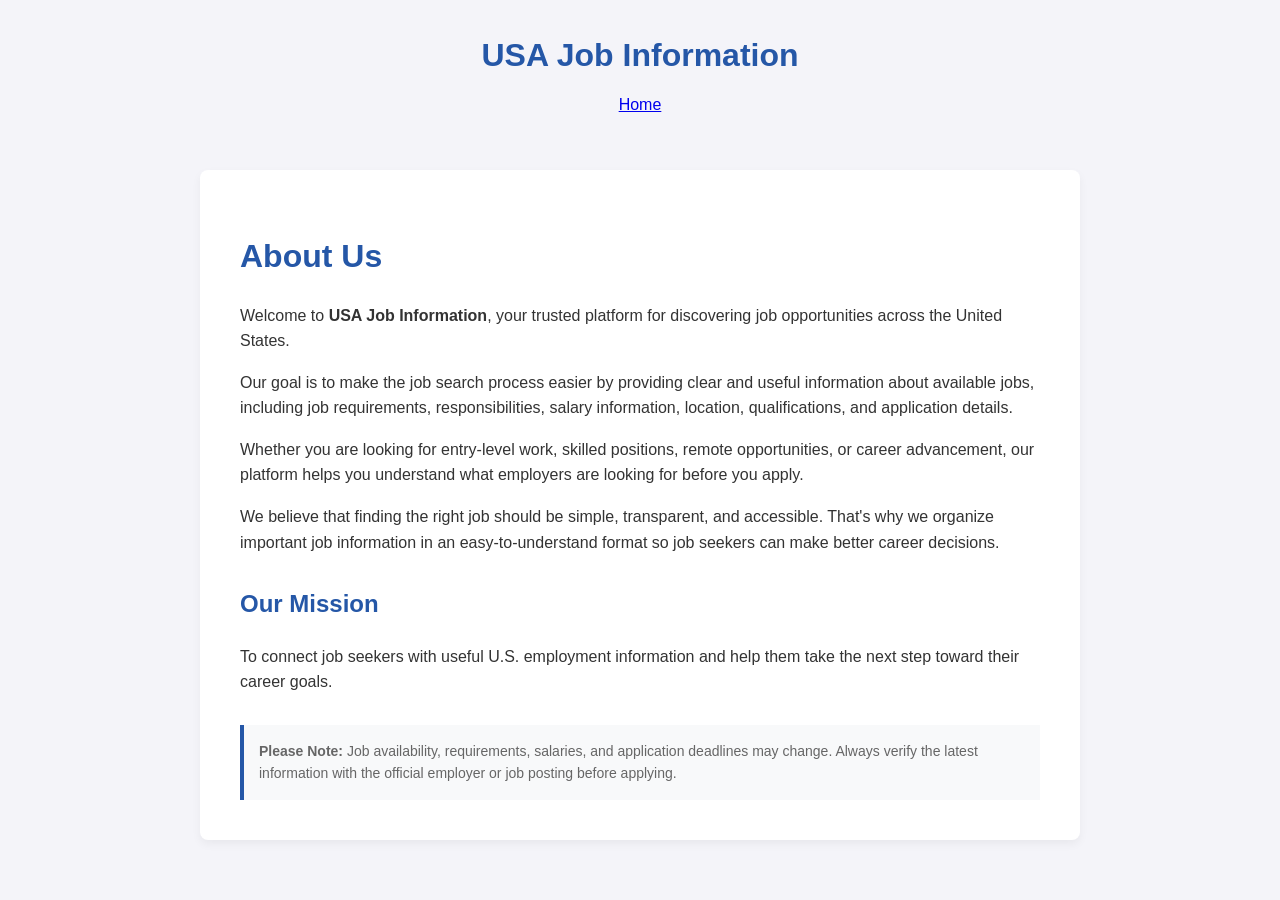
<file: about.html>
<!DOCTYPE html>
<html lang="en">
<head>
  <meta charset="UTF-8">
  <meta name="viewport" content="width=device-width, initial-scale=1.0">
  <title>About Us - USA Job Information</title>
  <link rel="stylesheet" href="style.css">
  <style>
    .about-container {
      max-width: 800px;
      margin: 40px auto;
      background: #ffffff;
      padding: 40px;
      border-radius: 8px;
      box-shadow: 0 4px 10px rgba(0,0,0,0.05);
      line-height: 1.6;
      color: #333;
    }
    .about-container h1 { color: #2557a7; margin-bottom: 20px; }
    .about-container h2 { color: #2557a7; margin-top: 30px; }
    .disclaimer {
      background: #f8f9fa;
      border-left: 4px solid #2557a7;
      padding: 15px;
      margin-top: 30px;
      font-size: 14px;
      color: #666;
    }
  </style>
</head>
<body>

  <header id="main-header" class="header-container">
    <div class="logo-area">
      <h1 id="site-title-text"><a href="index.html" style="text-decoration:none; color:#2557a7;">USA Job Information</a></h1>
    </div>
    <div class="auth-area">
      <a href="index.html" class="btn-signin">Home</a>
    </div>
  </header>

  <main>
    <div class="about-container">
      <h1>About Us</h1>
      <p>Welcome to <strong>USA Job Information</strong>, your trusted platform for discovering job opportunities across the United States.</p>
      
      <p>Our goal is to make the job search process easier by providing clear and useful information about available jobs, including job requirements, responsibilities, salary information, location, qualifications, and application details.</p>
      
      <p>Whether you are looking for entry-level work, skilled positions, remote opportunities, or career advancement, our platform helps you understand what employers are looking for before you apply.</p>
      
      <p>We believe that finding the right job should be simple, transparent, and accessible. That's why we organize important job information in an easy-to-understand format so job seekers can make better career decisions.</p>
      
      <h2>Our Mission</h2>
      <p>To connect job seekers with useful U.S. employment information and help them take the next step toward their career goals.</p>
      
      <div class="disclaimer">
        <strong>Please Note:</strong> Job availability, requirements, salaries, and application deadlines may change. Always verify the latest information with the official employer or job posting before applying.
      </div>
    </div>
  </main>

</body>
</html>
</file>
<file: style.css>
body { font-family: Arial, sans-serif; margin: 0; background-color: #f4f4f9; }
header { color: white; text-align: center; padding: 1rem; }
.container { display: flex; justify-content: center; padding: 20px; }
.job-card { background: white; padding: 20px; border-radius: 8px; max-width: 600px; box-shadow: 0 4px 6px rgba(0,0,0,0.1); text-align: center; }
.job-card img { width: 100%; border-radius: 5px; }
.company { font-weight: bold; color: #555; }
.btn-apply { display: inline-block; padding: 12px 24px; background-color: #28a745; color: white; text-decoration: none; border-radius: 5px; margin-top: 15px; font-size: 16px; font-weight: bold; }
.btn-apply:hover { background-color: #218838; }
</file>
